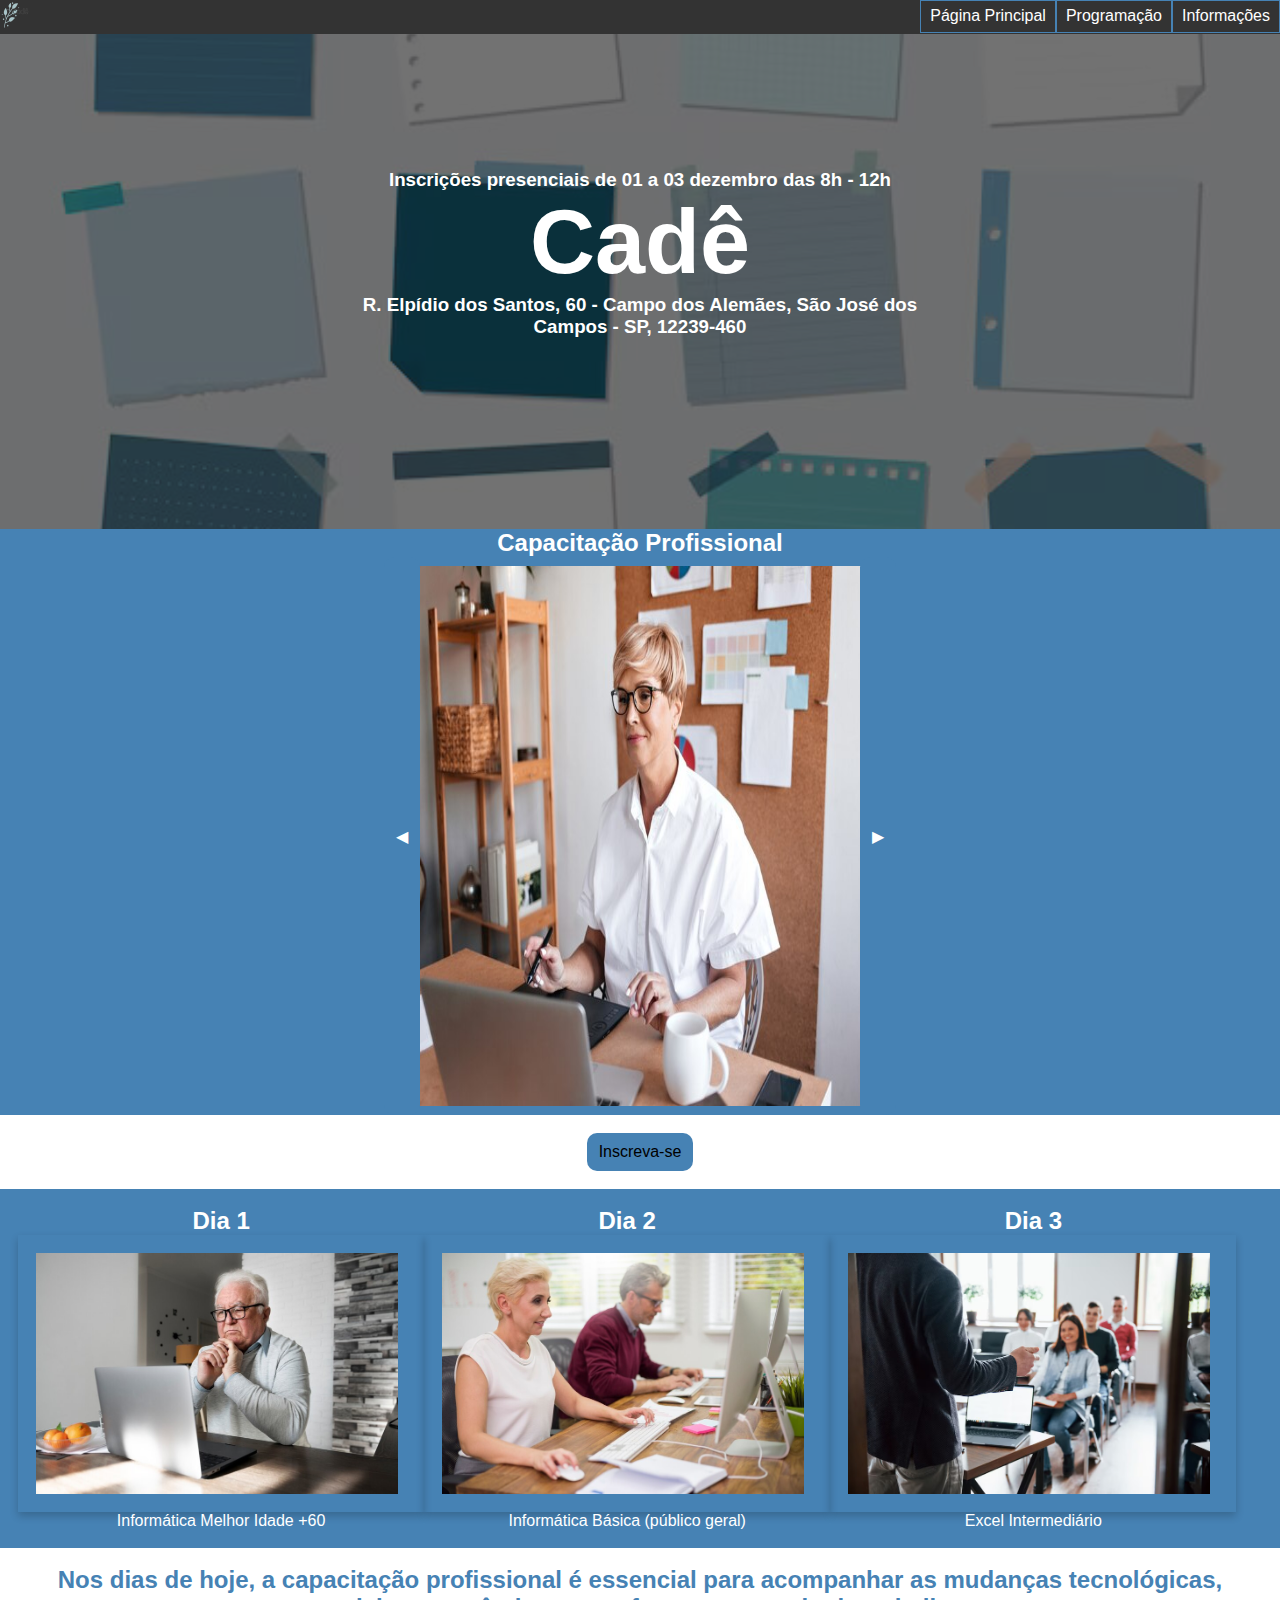
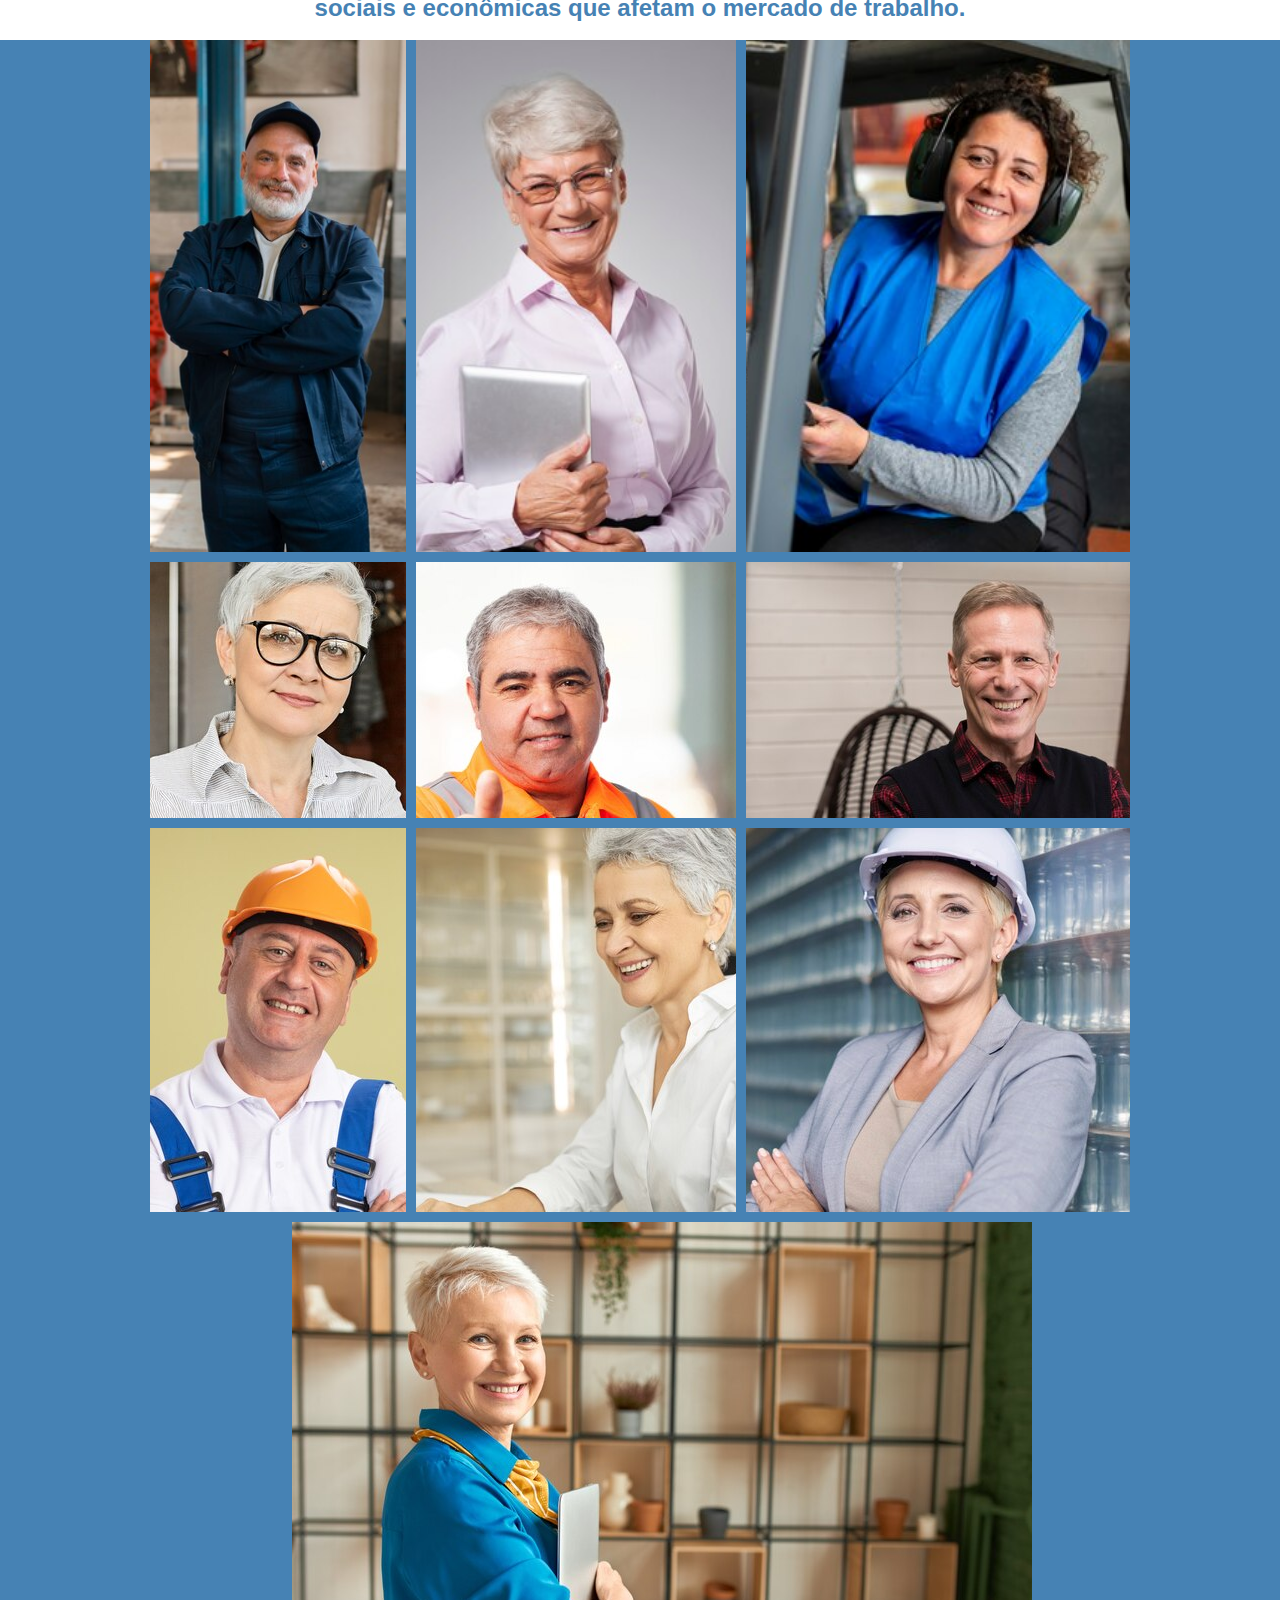
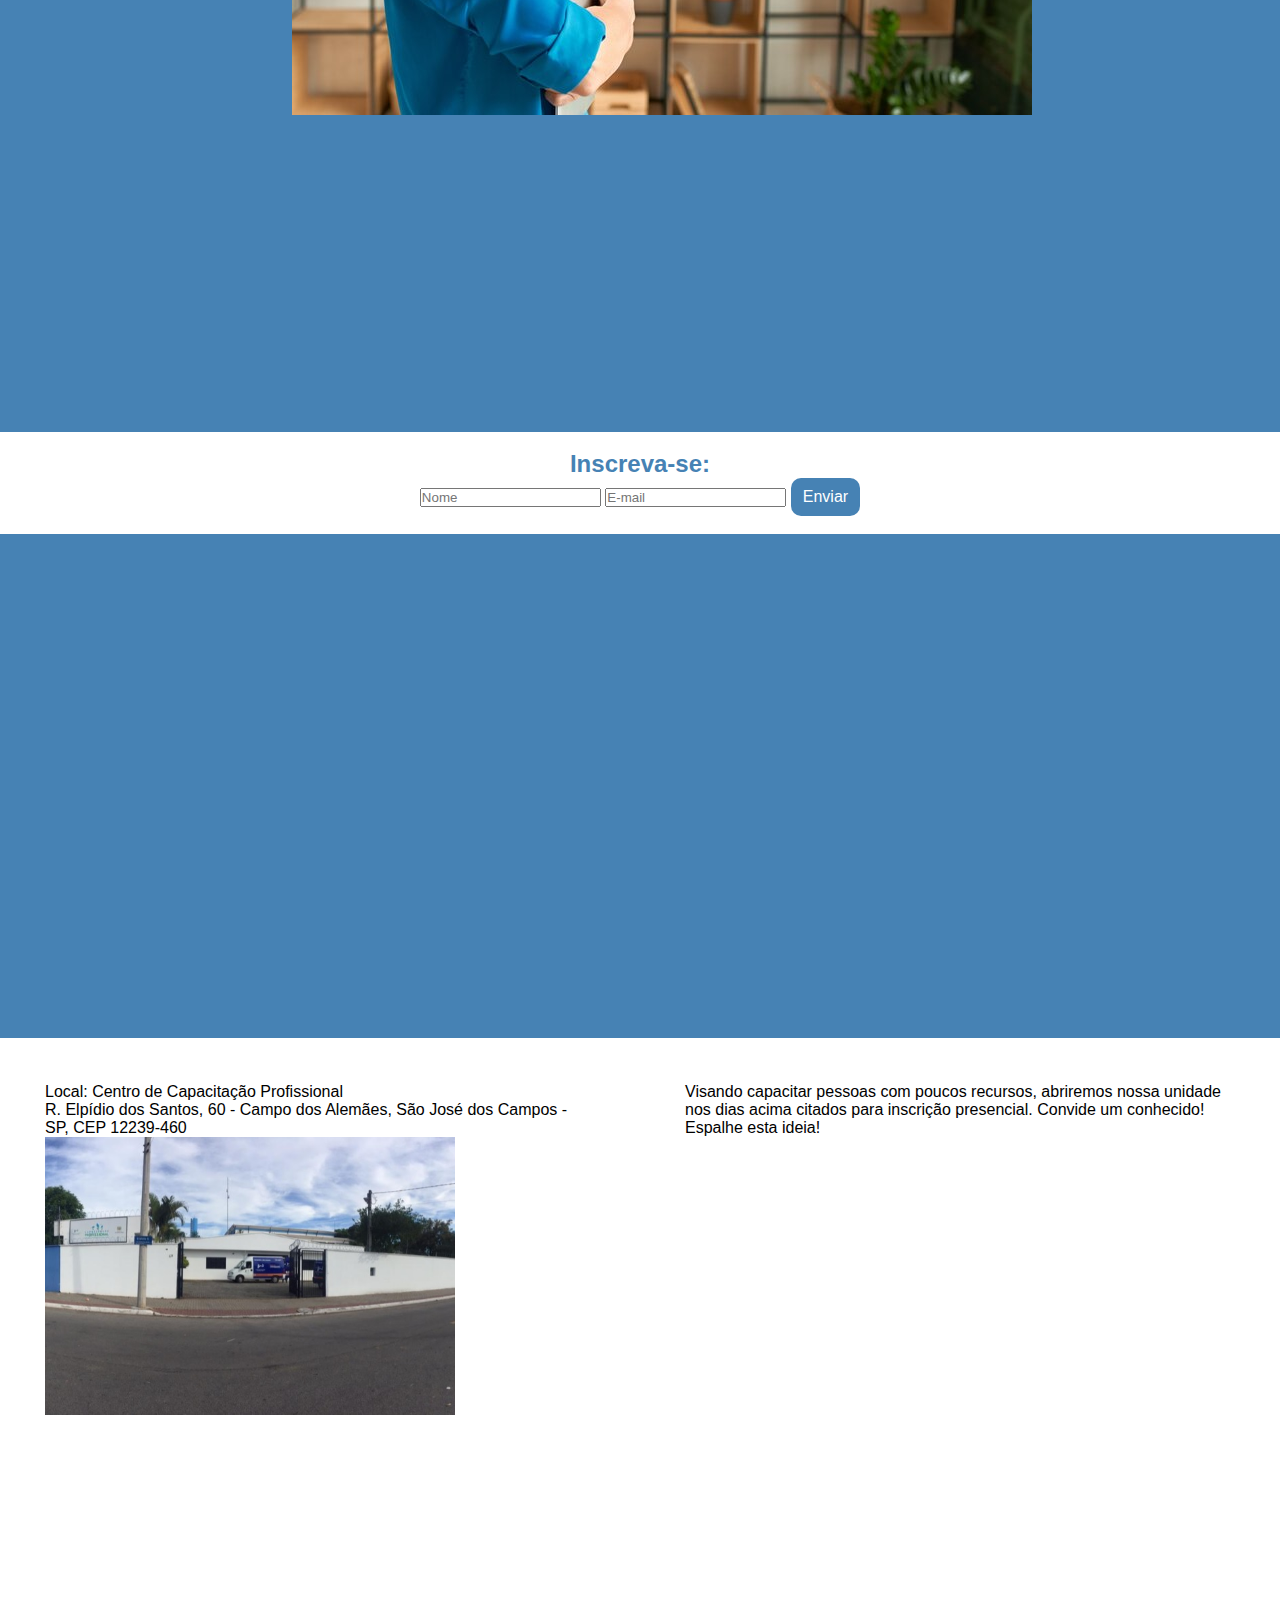
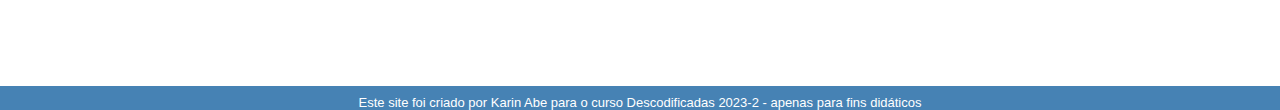
<file: index.html>
<!DOCTYPE html>
<html lang="pt-BR">

<head>
  <meta charset="UTF-8">
  <meta name="viewport" content="width=device-width, initial-scale=1.0">
  <meta name="description" content="um evento">
  <title>Cadê - Capacite-se</title>
  <link rel="stylesheet" href="style.css">
  <link rel="stylesheet" href="car-style.css">
  <link rel="stylesheet" href="grid-style.css">
  <link rel="stylesheet" href="dropdown.css">
</head>

<body>
  <header>
    <nav class="navmenu">
      <img src="imagem/logo-mini.png" class="logo" alt="logo">
      <ul class="menu">
        <li><a href="#">Página Principal</a></li>
        <li><a href="#programacao">Programação</a></li>
        <li><a href="#">Informações</a>
          <ul>
            <li><a href="#inscreva">Inscrição</a></li>
            <li><a href="#galeria">Galeria</a></li>
            <li><a href="#video">Vídeo</a></li>
            <li><a href="#localizacao">Localização</a></li>
          </ul>
        </li>
      </ul>
    </nav>
    <nav class="navmini">
      <div class="inscricao">
        <button><a href="#inscreva">Inscreva-se</a></button>
      </div>
    </nav>
  </header>

  <main>
    <div class="titulo">
      <h3>Inscrições presenciais de 01 a 03 dezembro das 8h - 12h </h3>
      <h1>Cadê</h1>
      <h3>R. Elpídio dos Santos, 60 - Campo dos Alemães, São José dos Campos - SP, 12239-460</h3>
    </div>

    <div class="assunto">
      <h2>Capacitação Profissional</h2>
    </div>

    <div class="carrossel">
      <button class="arrow-left control" aria-label="Previous image">◀</button>
      <button class="arrow-right control" aria-label="Next Image">▶</button>
      <div class="gallery-wrapper">
        <div class="gallery">
          <img src="car/10.jpg" alt="carrossel" class="item current-item">
          <img src="car/11.jpg" alt="carrossel" class="item current-item">
          <img src="car/12.jpg" alt="carrossel" class="item current-item">
          <img src="car/13.jpg" alt="carrossel" class="item current-item">
          <img src="car/14.jpg" alt="carrossel" class="item current-item">
          <img src="car/15.jpg" alt="carrossel" class="item current-item">
        </div>
      </div>
    </div>

    <div class="inscricao">
      <button><a href="#inscreva">Inscreva-se</a></button>
    </div>


    <div class="assunto1" id="programacao">
      <div class="box">
        <h2>Dia 1</h2>
        <div class="card">
          <img class="assunto1" src="imagem/grand.jpg" alt="aluno usando computador">
        </div>
        Informática Melhor Idade +60
      </div>
      <div class="box">
        <h2>Dia 2</h2>
        <div class="card">
          <img class="assunto1" src="imagem/co-workers.jpg" alt="aluna usando computador">
        </div>
        Informática Básica (público geral)
      </div>
      <div class="box">
        <h2>Dia 3</h2>
        <div class="card">
          <img class="assunto1" src="imagem/classroom.jpg" alt="sala de aula">
        </div>
        Excel Intermediário
      </div>
    </div>

    <div class="inscricao">
      <h2>
        Nos dias de hoje, a capacitação profissional é essencial para acompanhar as mudanças tecnológicas, sociais e
        econômicas que afetam o mercado de trabalho.
      </h2>
    </div>

    <div class="grid" id="galeria">
      <div class="foto-1"></div>
      <div class="foto-2"></div>
      <div class="foto-3"></div>
      <div class="foto-4"></div>
      <div class="foto-5"></div>
      <div class="foto-6"></div>
      <div class="foto-7"></div>
      <div class="foto-8"></div>
      <div class="foto-9"></div>
      <div class="foto-10"></div>
    </div>
    <div class="grid-galeria">
      <img src="imagem/1.jpg" alt="capacite-se"><br />
      <img src="imagem/2.jpg" alt="capacite-se"><br />
      <img src="imagem/3.jpg" alt="capacite-se"><br />
      <img src="imagem/4.jpg" alt="capacite-se"><br />
      <img src="imagem/5.jpg" alt="capacite-se"><br />
      <img src="imagem/6.jpg" alt="capacite-se"><br />
      <img src="imagem/7.jpg" alt="capacite-se"><br />
      <img src="imagem/8.jpg" alt="capacite-se"><br />
      <img src="imagem/9.jpg" alt="capacite-se"><br />
      <img src="imagem/10.jpg" alt="capacite-se"><br />
    </div>

    <div class="inscricao" id="inscreva">
      <!--formulario-->
      <h2>Inscreva-se:</h2>
      <form action="https://formsubmit.co/karin.abe@gmail.com" method="POST">
        <input type="hidden" name="_next" value="http://KarinPortfolio.github.io/cade/sucesso.html">
        <input type="hidden" name="_autoresponse" value="Recebi sua mensagem! Obrigada pelo contato, logo responderei.">
        <input type="text" name="name" placeholder="Nome" />
        <input type="text" name="email" placeholder="E-mail" />
        <button type="submit">Enviar</button>
      </form>
    </div>

    <!--video-->
    <iframe src="https://www.youtube.com/embed/rM8oSH3RVko?si=vfzO3cADUTf53bmg" id="video"></iframe>

    <div class="local" id="localizacao">
      <div class="endereco">
        <p> Local: Centro de Capacitação Profissional<br />
          R. Elpídio dos Santos, 60 - Campo dos Alemães, São José dos Campos - SP, CEP 12239-460<br />
          <img src="imagem/capacitacao.jpg" alt="centro">
        </p>
      </div>
      <div class="endereco">
        <p>Visando capacitar pessoas com poucos recursos, abriremos nossa
          unidade nos dias
          acima citados para inscrição presencial. Convide um conhecido! <br />Espalhe esta ideia!
        </p>
        <!--mapa-->
        <iframe
          src="https://www.google.com/maps/embed?pb=!1m14!1m8!1m3!1d7330.402227002779!2d-45.895807!3d-23.272141!3m2!1i1024!2i768!4f13.1!3m3!1m2!1s0x94cdb5679289bebf%3A0x96972956e6459fb0!2sR.%20Elp%C3%ADdio%20dos%20Santos%2C%2060%20-%20Campo%20dos%20Alem%C3%A3es%2C%20S%C3%A3o%20Jos%C3%A9%20dos%20Campos%20-%20SP%2C%2012239-460%2C%20Brasil!5e0!3m2!1spt-BR!2sus!4v1699434989473!5m2!1spt-BR!2sus"></iframe>
      </div>
    </div>

  </main>

  <script src="script.js"></script>
  <footer>
    Este site foi criado por Karin Abe para o curso Descodificadas 2023-2 - apenas para fins didáticos
  </footer>
</body>

</html>
</file>
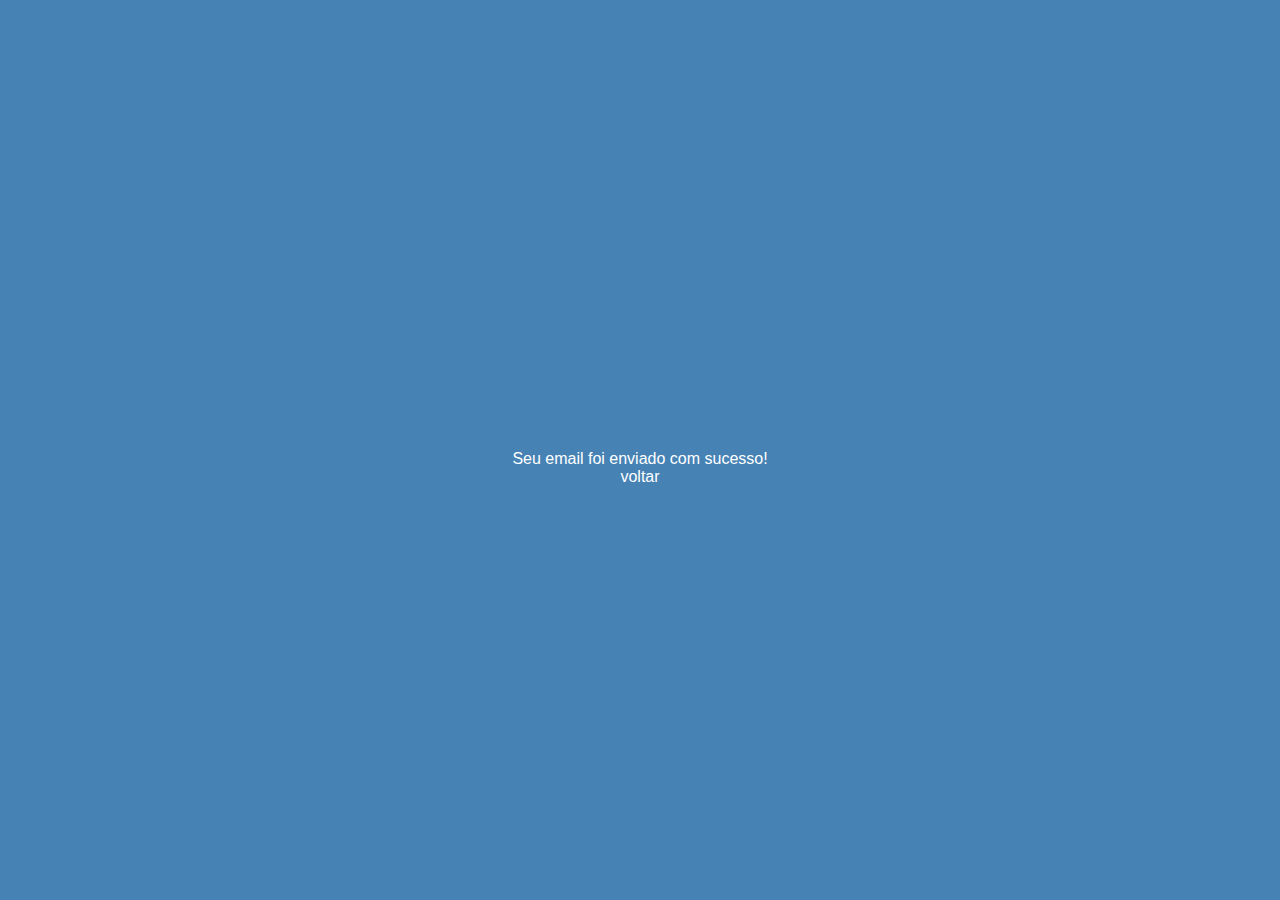
<file: sucesso.html>
<!DOCTYPE html>
<html lang="pt-BR">

<head>
  <meta charset="UTF-8">
  <meta name="viewport" content="width=device-width, initial-scale=1.0">
  <meta name="description" content="um evento">
  <title>Cadê - Capacite-se</title>
  <link rel="stylesheet" href="style.css">
  <link rel="stylesheet" href="car-style.css">
  <link rel="stylesheet" href="grid-style.css">
  <link rel="stylesheet" href="sucesso-style.css">
</head>

<body>

  Seu email foi enviado com sucesso!<br />
  <a href="index.html">voltar</a>

</body>

</html>
</file>
<file: style.css>
* {
  margin: 0px;
  padding: 0px;
  box-sizing: content-box;
}

a:link {
  color: #FFF;
  text-decoration: none;
}

a:hover {
  color: #969696;
}

a:visited {
  color: #4682B4;
  text-decoration: none;
}

body {
  background-color: #4682B4;
  color: #ffffff;
  font-family: Arial, Helvetica, sans-serif;
  margin-left: auto;
  margin-right: auto;
}

header {
  background-color: #333;
  color: #4682B4;
  font-size: 1rem;
}

.navmini {
  display: none;
}

.logo {
  position: left;
}

main {
  text-align: center;
}

.titulo {
  background-image: url(imagem/fundo.jpg);
  background-size: cover;
  background-repeat: no-repeat;
  Background-position: center;
  background-color: #333;
  background-blend-mode: soft-light;
  color: #FFF;
  height: 5vh;
  padding: 40vh;
  padding-top: 15vh;
}

.titulo h1 {
  font-size: 90px;
}

.assunto {
  display: block;
  width: 100%;
  background-color: #4682B4;
  color: #FFF;
}

.inscricao {
  background-color: #fff;
  color: #000;
  padding: 2vh;
  margin: auto;
}

.inscricao a {
  color: #000;
}

.inscricao h2 {
  color: #4682B4;
}

.card {
  box-shadow: 0 4px 8px 0 rgba(0, 0, 0, 0.2);
  transition: 0.3s;
}

.card:hover {
  box-shadow: 0 8px 16px 0 rgba(0, 0, 0, 0.2);
}

.assunto1 {
  display: flex;
  padding: 2vh;
  justify-content: center;
  align-items: center;
  width: 98%;
  color: #FFF;
}

.box {
  display: block;
}

.local {
  background-color: #fff;
  color: #000;
  display: flex;
}

.local img {
  width: 32vw;
}

.endereco {
  display: block;
  padding: 5vh;
  width: 50%;
}

button {
  background-color: #4682B4;
  border: none;
  color: white;
  padding: 10px 12px;
  text-align: center;
  text-decoration: none;
  display: inline-block;
  font-size: 16px;
  border-radius: 10px;
}

button:hover {
  background-color: rgb(65, 65, 91);
  color: white;
}

iframe {
  width: 80%;
  height: 500px;
  border: 0;
}

p {
  text-align: left;
}

footer {
  position: relative;
  font-size: small;
  margin-top: 1vh;
  text-align: center;
}

@media screen and (max-width: 500px) {
  .navmenu {
    display: none;
  }

  .navmini {
    display: initial;
    padding: 2px;
    justify-content: center;
    text-align: center;
  }

  .titulo {
    padding: 0;
    padding-top: 15vh;
    height: 50vh;
  }

  .titulo h1 {
    font-size: 30px;
  }

  .assunto1 {
    display: block;
  }

  .local {
    display: block;
  }

  .local img {
    width: 72vw;
  }

  .endereco {
    width: 90%;
  }

  iframe {
    width: 300px;
    height: 200px;
    border: 0;
  }
}
</file>
<file: car-style.css>
* {
  margin: 0;
  padding: 0;
  box-sizing: border-box;
}

.carrossel {
  position: relative;
  padding: 1vh;
  max-width: 40vw;
  margin: 0 auto;
}

.gallery-wrapper {
  overflow-x: auto;
}

.arrow-left,
.arrow-right {
  position: absolute;
  top: 0;
  left: 0;
  bottom: 0;
  cursor: pointer;
  border: none;
}

.arrow-right {
  right: 0;
  left: auto;
  text-align: right;
}

.gallery {
  display: flex;
  flex-flow: row nowrap;
  gap: 15px;
}

.item {
  width: 40vw;
  height: 60vh;
  flex-shrink: 0;
  transition: all 600ms ease-in-out;
  opacity: 0.5;
}

.current-item {
  opacity: 1;
}

@media screen and (max-width: 500px) {
  .carrossel {
    max-width: 80vw;
  }

  .item {
    width: 100vw;
    height: 60vh;
  }
}
</file>
<file: grid-style.css>
* {
  padding: 0;
  margin: 0;
  box-sizing: border-box;
}

.grid {
  display: grid;
  justify-content: center;
  padding: auto;
  grid-template-columns: 20vw 25vw 30vw;
  grid-template-rows: 40vw 20vw 30vw;
  grid-auto-flow: row;
  width: 100%;
  gap: 10px;
}

.grid-galeria {
  display: none;
}

.foto-1 {
  background-image: url(imagem/1.jpg);
  background-repeat: no-repeat;
  background-size: 140%;
  background-position: top;
}

.foto-2 {
  background-image: url(imagem/2.jpg);
  background-size: 140%;
  background-repeat: no-repeat;
  background-position: top;
}

.foto-3 {
  background-image: url(imagem/3.jpg);
  background-size: 140%;
  background-repeat: no-repeat;
  background-position: right;
}

.foto-4 {
  background-image: url(imagem/4.jpg);
  background-repeat: no-repeat;
  background-position: top;
}

.foto-5 {
  background-image: url(imagem/5.jpg);
  background-repeat: no-repeat;
  background-position: top;
}

.foto-6 {
  background-image: url(imagem/6.jpg);
  background-repeat: no-repeat;
  background-position: top;
}

.foto-7 {
  background-image: url(imagem/7.jpg);
  background-repeat: no-repeat;
  background-position: top;
}

.foto-8 {
  background-image: url(imagem/8.jpg);
  background-repeat: no-repeat;
  background-position: top;
}

.foto-9 {
  background-image: url(imagem/9.jpg);
  background-repeat: no-repeat;
  background-position: top;
}

.foto-10 {
  background-image: url(imagem/10.jpg);
  width: 80vw;
  height: 90vh;
  background-repeat: no-repeat;
  background-position: top;
}

@media screen and (max-width: 500px) {
  .grid {
    display: none;
  }

  .grid-galeria {
    display: initial;

  }

  .grid-galeria img {
    width: 65%;
  }

}
</file>
<file: dropdown.css>
.menu {
  list-style: none;
  float: right;
}

.menu li {
  position: relative;
  float: left;
  border: 1px solid #4682B4;
}

.menu li a {
  text-decoration: none;
  padding: 0.5vw 1vh;
  display: block;
}

.menu li a:hover {
  background: #616d76;
  color: #333;
}

.menu li ul {
  position: absolute;
  display: none;
}

.menu li:hover ul,
.menu li.over ul {
  display: block;
}

.menu li ul li {
  border: 1px solid #4682B4;
  display: block;
  width: 10vw;
}
</file>
<file: sucesso-style.css>
* {
  padding: 0;
  margin: 0;
}

body {
  text-align: center;
  padding-top: 50vh;
}
</file>
